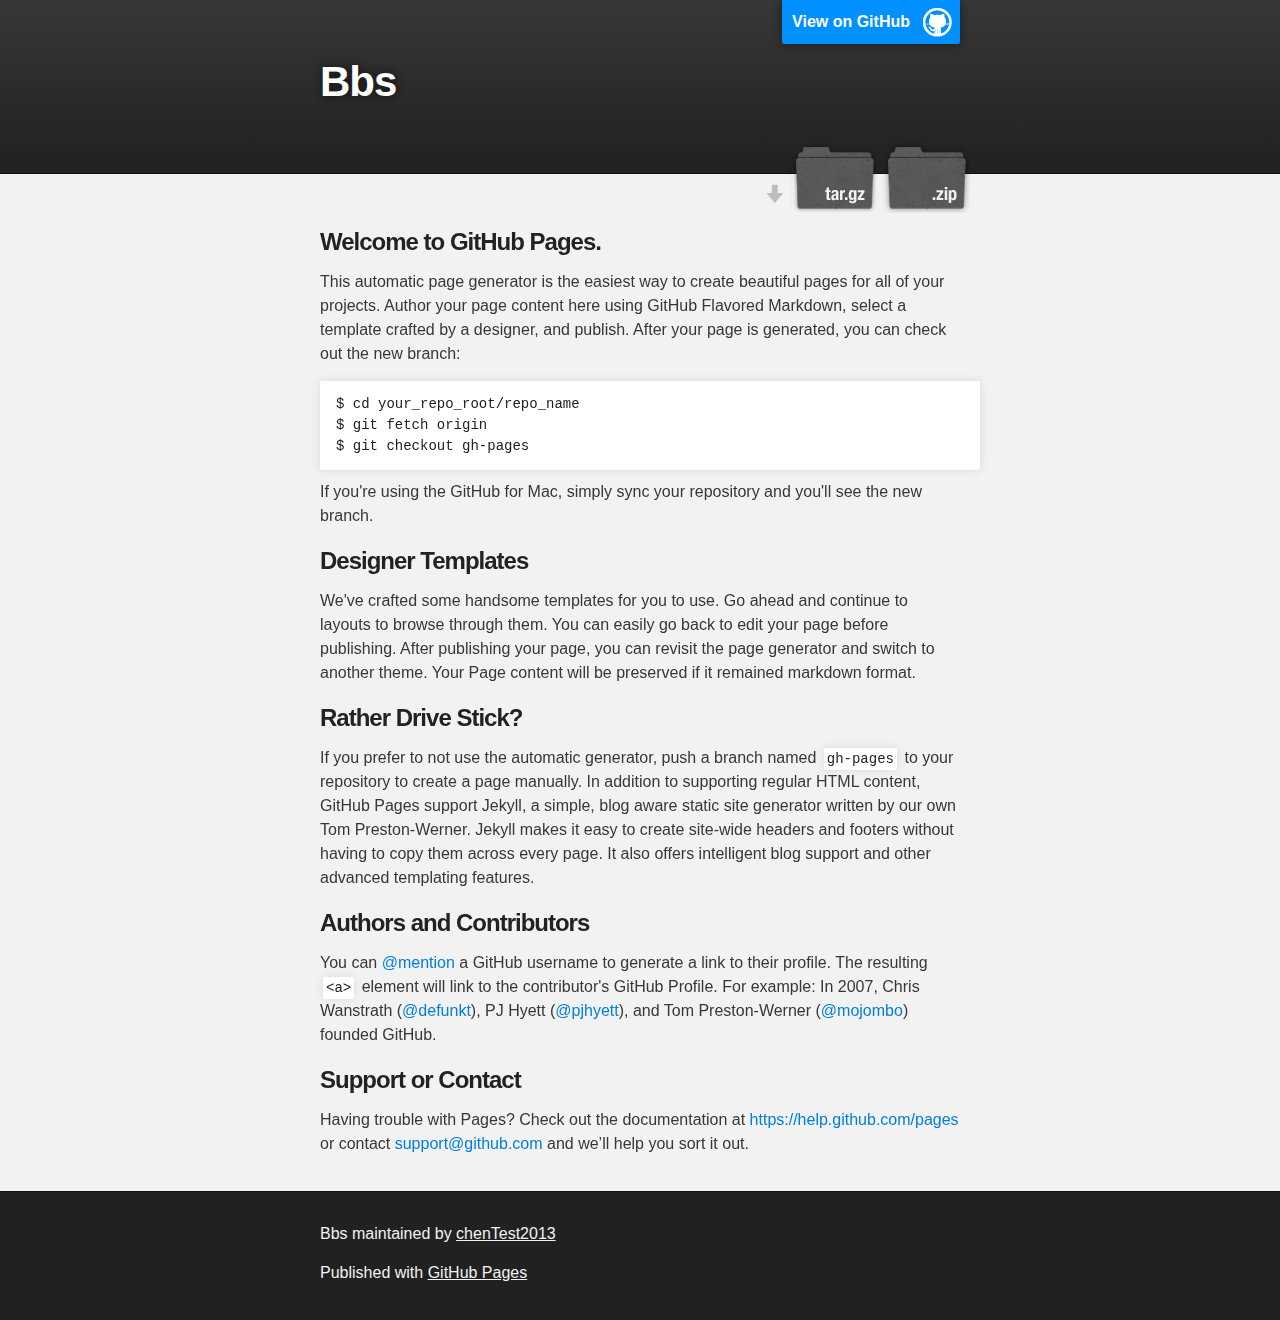
<file: index.html>
<!DOCTYPE html>
<html>

  <head>
    <meta charset='utf-8'>
    <meta http-equiv="X-UA-Compatible" content="chrome=1">
    <meta name="description" content="Bbs : ">

    <link rel="stylesheet" type="text/css" media="screen" href="stylesheets/stylesheet.css">

    <title>Bbs</title>
  </head>

  <body>

    <!-- HEADER -->
    <div id="header_wrap" class="outer">
        <header class="inner">
          <a id="forkme_banner" href="https://github.com/chenTest2013/bbs">View on GitHub</a>

          <h1 id="project_title">Bbs</h1>
          <h2 id="project_tagline"></h2>

            <section id="downloads">
              <a class="zip_download_link" href="https://github.com/chenTest2013/bbs/zipball/master">Download this project as a .zip file</a>
              <a class="tar_download_link" href="https://github.com/chenTest2013/bbs/tarball/master">Download this project as a tar.gz file</a>
            </section>
        </header>
    </div>

    <!-- MAIN CONTENT -->
    <div id="main_content_wrap" class="outer">
      <section id="main_content" class="inner">
        <h3>
<a id="welcome-to-github-pages" class="anchor" href="#welcome-to-github-pages" aria-hidden="true"><span class="octicon octicon-link"></span></a>Welcome to GitHub Pages.</h3>

<p>This automatic page generator is the easiest way to create beautiful pages for all of your projects. Author your page content here using GitHub Flavored Markdown, select a template crafted by a designer, and publish. After your page is generated, you can check out the new branch:</p>

<pre><code>$ cd your_repo_root/repo_name
$ git fetch origin
$ git checkout gh-pages
</code></pre>

<p>If you're using the GitHub for Mac, simply sync your repository and you'll see the new branch.</p>

<h3>
<a id="designer-templates" class="anchor" href="#designer-templates" aria-hidden="true"><span class="octicon octicon-link"></span></a>Designer Templates</h3>

<p>We've crafted some handsome templates for you to use. Go ahead and continue to layouts to browse through them. You can easily go back to edit your page before publishing. After publishing your page, you can revisit the page generator and switch to another theme. Your Page content will be preserved if it remained markdown format.</p>

<h3>
<a id="rather-drive-stick" class="anchor" href="#rather-drive-stick" aria-hidden="true"><span class="octicon octicon-link"></span></a>Rather Drive Stick?</h3>

<p>If you prefer to not use the automatic generator, push a branch named <code>gh-pages</code> to your repository to create a page manually. In addition to supporting regular HTML content, GitHub Pages support Jekyll, a simple, blog aware static site generator written by our own Tom Preston-Werner. Jekyll makes it easy to create site-wide headers and footers without having to copy them across every page. It also offers intelligent blog support and other advanced templating features.</p>

<h3>
<a id="authors-and-contributors" class="anchor" href="#authors-and-contributors" aria-hidden="true"><span class="octicon octicon-link"></span></a>Authors and Contributors</h3>

<p>You can <a href="https://github.com/blog/821" class="user-mention">@mention</a> a GitHub username to generate a link to their profile. The resulting <code>&lt;a&gt;</code> element will link to the contributor's GitHub Profile. For example: In 2007, Chris Wanstrath (<a href="https://github.com/defunkt" class="user-mention">@defunkt</a>), PJ Hyett (<a href="https://github.com/pjhyett" class="user-mention">@pjhyett</a>), and Tom Preston-Werner (<a href="https://github.com/mojombo" class="user-mention">@mojombo</a>) founded GitHub.</p>

<h3>
<a id="support-or-contact" class="anchor" href="#support-or-contact" aria-hidden="true"><span class="octicon octicon-link"></span></a>Support or Contact</h3>

<p>Having trouble with Pages? Check out the documentation at <a href="https://help.github.com/pages">https://help.github.com/pages</a> or contact <a href="mailto:support@github.com">support@github.com</a> and we’ll help you sort it out.</p>
      </section>
    </div>

    <!-- FOOTER  -->
    <div id="footer_wrap" class="outer">
      <footer class="inner">
        <p class="copyright">Bbs maintained by <a href="https://github.com/chenTest2013">chenTest2013</a></p>
        <p>Published with <a href="http://pages.github.com">GitHub Pages</a></p>
      </footer>
    </div>

    

  </body>
</html>
</file>
<file: stylesheets/stylesheet.css>
/*******************************************************************************
Slate Theme for GitHub Pages
by Jason Costello, @jsncostello
*******************************************************************************/

@import url(pygment_trac.css);

/*******************************************************************************
MeyerWeb Reset
*******************************************************************************/

html, body, div, span, applet, object, iframe,
h1, h2, h3, h4, h5, h6, p, blockquote, pre,
a, abbr, acronym, address, big, cite, code,
del, dfn, em, img, ins, kbd, q, s, samp,
small, strike, strong, sub, sup, tt, var,
b, u, i, center,
dl, dt, dd, ol, ul, li,
fieldset, form, label, legend,
table, caption, tbody, tfoot, thead, tr, th, td,
article, aside, canvas, details, embed,
figure, figcaption, footer, header, hgroup,
menu, nav, output, ruby, section, summary,
time, mark, audio, video {
  margin: 0;
  padding: 0;
  border: 0;
  font: inherit;
  vertical-align: baseline;
}

/* HTML5 display-role reset for older browsers */
article, aside, details, figcaption, figure,
footer, header, hgroup, menu, nav, section {
  display: block;
}

ol, ul {
  list-style: none;
}

table {
  border-collapse: collapse;
  border-spacing: 0;
}

/*******************************************************************************
Theme Styles
*******************************************************************************/

body {
  box-sizing: border-box;
  color:#373737;
  background: #212121;
  font-size: 16px;
  font-family: 'Myriad Pro', Calibri, Helvetica, Arial, sans-serif;
  line-height: 1.5;
  -webkit-font-smoothing: antialiased;
}

h1, h2, h3, h4, h5, h6 {
  margin: 10px 0;
  font-weight: 700;
  color:#222222;
  font-family: 'Lucida Grande', 'Calibri', Helvetica, Arial, sans-serif;
  letter-spacing: -1px;
}

h1 {
  font-size: 36px;
  font-weight: 700;
}

h2 {
  padding-bottom: 10px;
  font-size: 32px;
  background: url('../images/bg_hr.png') repeat-x bottom;
}

h3 {
  font-size: 24px;
}

h4 {
  font-size: 21px;
}

h5 {
  font-size: 18px;
}

h6 {
  font-size: 16px;
}

p {
  margin: 10px 0 15px 0;
}

footer p {
  color: #f2f2f2;
}

a {
  text-decoration: none;
  color: #007edf;
  text-shadow: none;

  transition: color 0.5s ease;
  transition: text-shadow 0.5s ease;
  -webkit-transition: color 0.5s ease;
  -webkit-transition: text-shadow 0.5s ease;
  -moz-transition: color 0.5s ease;
  -moz-transition: text-shadow 0.5s ease;
  -o-transition: color 0.5s ease;
  -o-transition: text-shadow 0.5s ease;
  -ms-transition: color 0.5s ease;
  -ms-transition: text-shadow 0.5s ease;
}

a:hover, a:focus {text-decoration: underline;}

footer a {
  color: #F2F2F2;
  text-decoration: underline;
}

em {
  font-style: italic;
}

strong {
  font-weight: bold;
}

img {
  position: relative;
  margin: 0 auto;
  max-width: 739px;
  padding: 5px;
  margin: 10px 0 10px 0;
  border: 1px solid #ebebeb;

  box-shadow: 0 0 5px #ebebeb;
  -webkit-box-shadow: 0 0 5px #ebebeb;
  -moz-box-shadow: 0 0 5px #ebebeb;
  -o-box-shadow: 0 0 5px #ebebeb;
  -ms-box-shadow: 0 0 5px #ebebeb;
}

p img {
  display: inline;
  margin: 0;
  padding: 0;
  vertical-align: middle;
  text-align: center;
  border: none;
}

pre, code {
  width: 100%;
  color: #222;
  background-color: #fff;

  font-family: Monaco, "Bitstream Vera Sans Mono", "Lucida Console", Terminal, monospace;
  font-size: 14px;

  border-radius: 2px;
  -moz-border-radius: 2px;
  -webkit-border-radius: 2px;
}

pre {
  width: 100%;
  padding: 10px;
  box-shadow: 0 0 10px rgba(0,0,0,.1);
  overflow: auto;
}

code {
  padding: 3px;
  margin: 0 3px;
  box-shadow: 0 0 10px rgba(0,0,0,.1);
}

pre code {
  display: block;
  box-shadow: none;
}

blockquote {
  color: #666;
  margin-bottom: 20px;
  padding: 0 0 0 20px;
  border-left: 3px solid #bbb;
}


ul, ol, dl {
  margin-bottom: 15px
}

ul {
  list-style-position: inside;
  list-style: disc;
  padding-left: 20px;
}

ol {
  list-style-position: inside;
  list-style: decimal;
  padding-left: 20px;
}

dl dt {
  font-weight: bold;
}

dl dd {
  padding-left: 20px;
  font-style: italic;
}

dl p {
  padding-left: 20px;
  font-style: italic;
}

hr {
  height: 1px;
  margin-bottom: 5px;
  border: none;
  background: url('../images/bg_hr.png') repeat-x center;
}

table {
  border: 1px solid #373737;
  margin-bottom: 20px;
  text-align: left;
 }

th {
  font-family: 'Lucida Grande', 'Helvetica Neue', Helvetica, Arial, sans-serif;
  padding: 10px;
  background: #373737;
  color: #fff;
 }

td {
  padding: 10px;
  border: 1px solid #373737;
 }

form {
  background: #f2f2f2;
  padding: 20px;
}

/*******************************************************************************
Full-Width Styles
*******************************************************************************/

.outer {
  width: 100%;
}

.inner {
  position: relative;
  max-width: 640px;
  padding: 20px 10px;
  margin: 0 auto;
}

#forkme_banner {
  display: block;
  position: absolute;
  top:0;
  right: 10px;
  z-index: 10;
  padding: 10px 50px 10px 10px;
  color: #fff;
  background: url('../images/blacktocat.png') #0090ff no-repeat 95% 50%;
  font-weight: 700;
  box-shadow: 0 0 10px rgba(0,0,0,.5);
  border-bottom-left-radius: 2px;
  border-bottom-right-radius: 2px;
}

#header_wrap {
  background: #212121;
  background: -moz-linear-gradient(top, #373737, #212121);
  background: -webkit-linear-gradient(top, #373737, #212121);
  background: -ms-linear-gradient(top, #373737, #212121);
  background: -o-linear-gradient(top, #373737, #212121);
  background: linear-gradient(top, #373737, #212121);
}

#header_wrap .inner {
  padding: 50px 10px 30px 10px;
}

#project_title {
  margin: 0;
  color: #fff;
  font-size: 42px;
  font-weight: 700;
  text-shadow: #111 0px 0px 10px;
}

#project_tagline {
  color: #fff;
  font-size: 24px;
  font-weight: 300;
  background: none;
  text-shadow: #111 0px 0px 10px;
}

#downloads {
  position: absolute;
  width: 210px;
  z-index: 10;
  bottom: -40px;
  right: 0;
  height: 70px;
  background: url('../images/icon_download.png') no-repeat 0% 90%;
}

.zip_download_link {
  display: block;
  float: right;
  width: 90px;
  height:70px;
  text-indent: -5000px;
  overflow: hidden;
  background: url(../images/sprite_download.png) no-repeat bottom left;
}

.tar_download_link {
  display: block;
  float: right;
  width: 90px;
  height:70px;
  text-indent: -5000px;
  overflow: hidden;
  background: url(../images/sprite_download.png) no-repeat bottom right;
  margin-left: 10px;
}

.zip_download_link:hover {
  background: url(../images/sprite_download.png) no-repeat top left;
}

.tar_download_link:hover {
  background: url(../images/sprite_download.png) no-repeat top right;
}

#main_content_wrap {
  background: #f2f2f2;
  border-top: 1px solid #111;
  border-bottom: 1px solid #111;
}

#main_content {
  padding-top: 40px;
}

#footer_wrap {
  background: #212121;
}



/*******************************************************************************
Small Device Styles
*******************************************************************************/

@media screen and (max-width: 480px) {
  body {
    font-size:14px;
  }

  #downloads {
    display: none;
  }

  .inner {
    min-width: 320px;
    max-width: 480px;
  }

  #project_title {
  font-size: 32px;
  }

  h1 {
    font-size: 28px;
  }

  h2 {
    font-size: 24px;
  }

  h3 {
    font-size: 21px;
  }

  h4 {
    font-size: 18px;
  }

  h5 {
    font-size: 14px;
  }

  h6 {
    font-size: 12px;
  }

  code, pre {
    min-width: 320px;
    max-width: 480px;
    font-size: 11px;
  }

}
</file>
